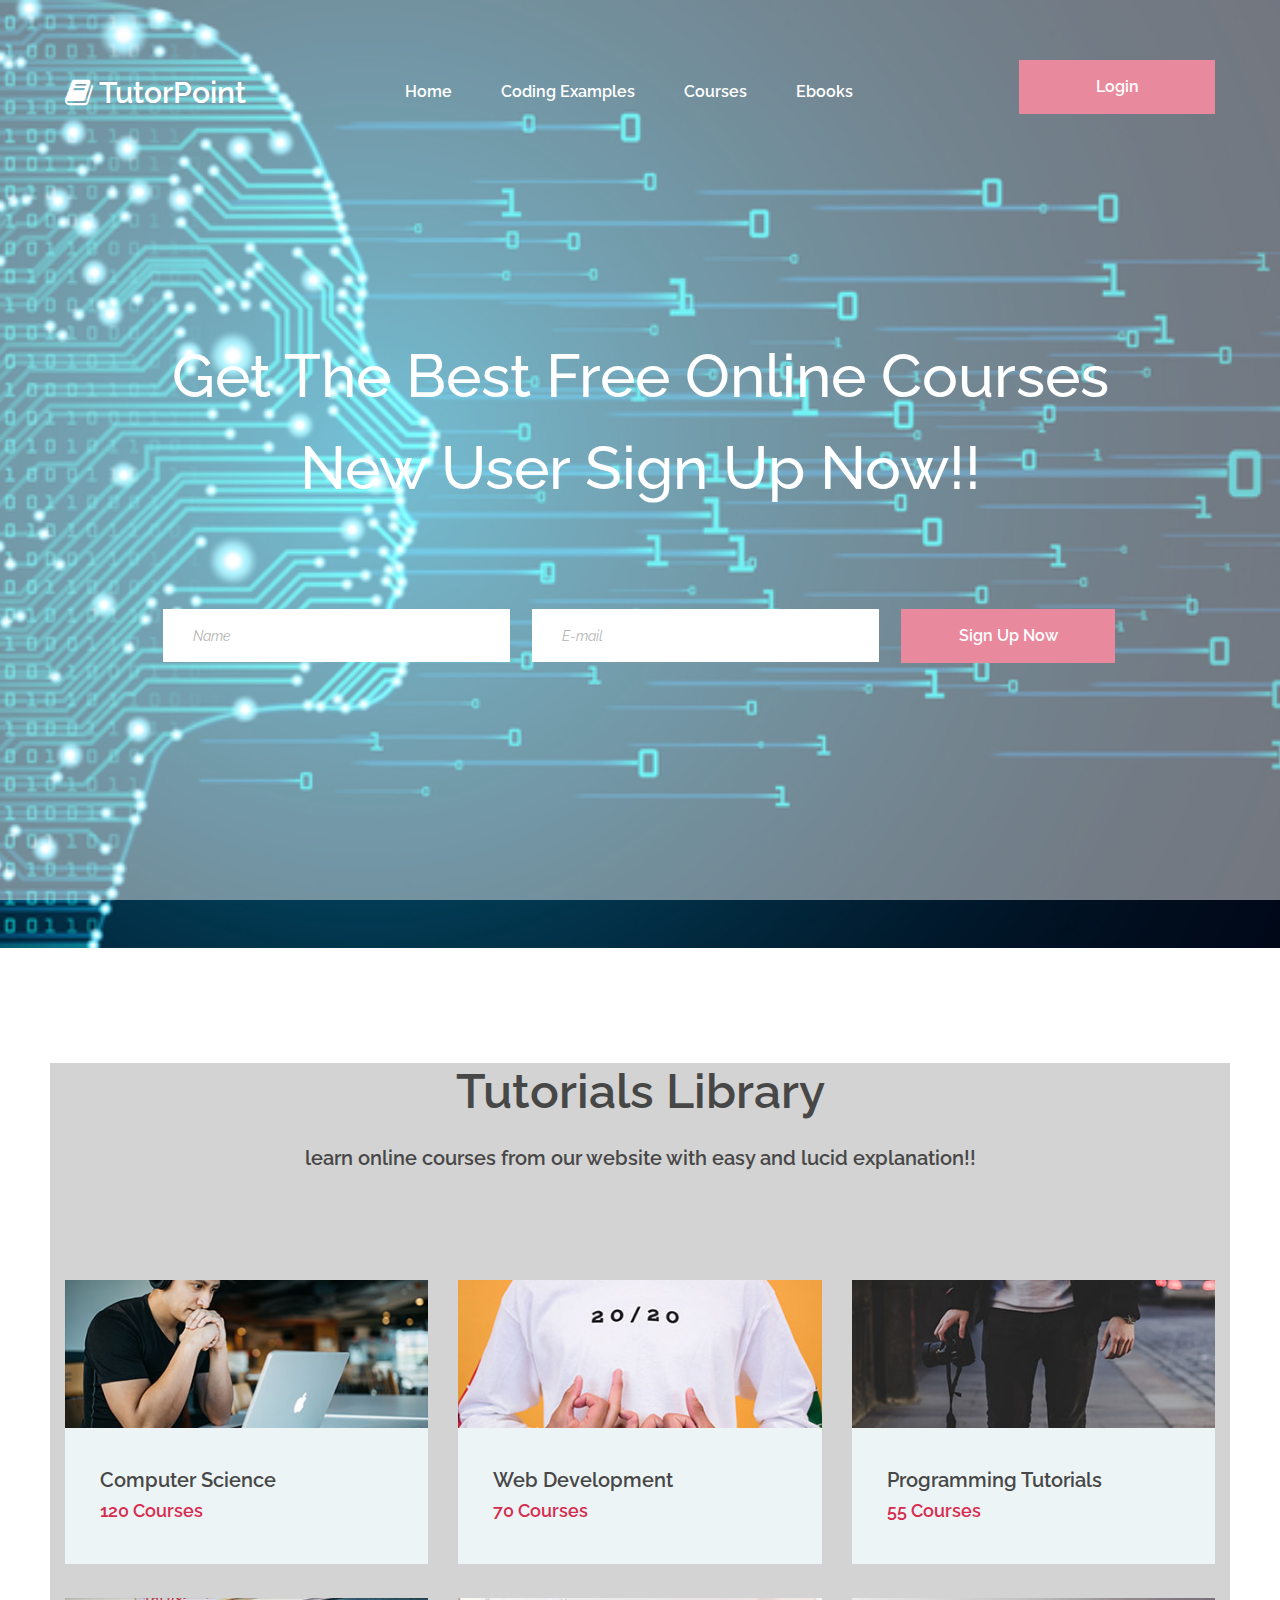
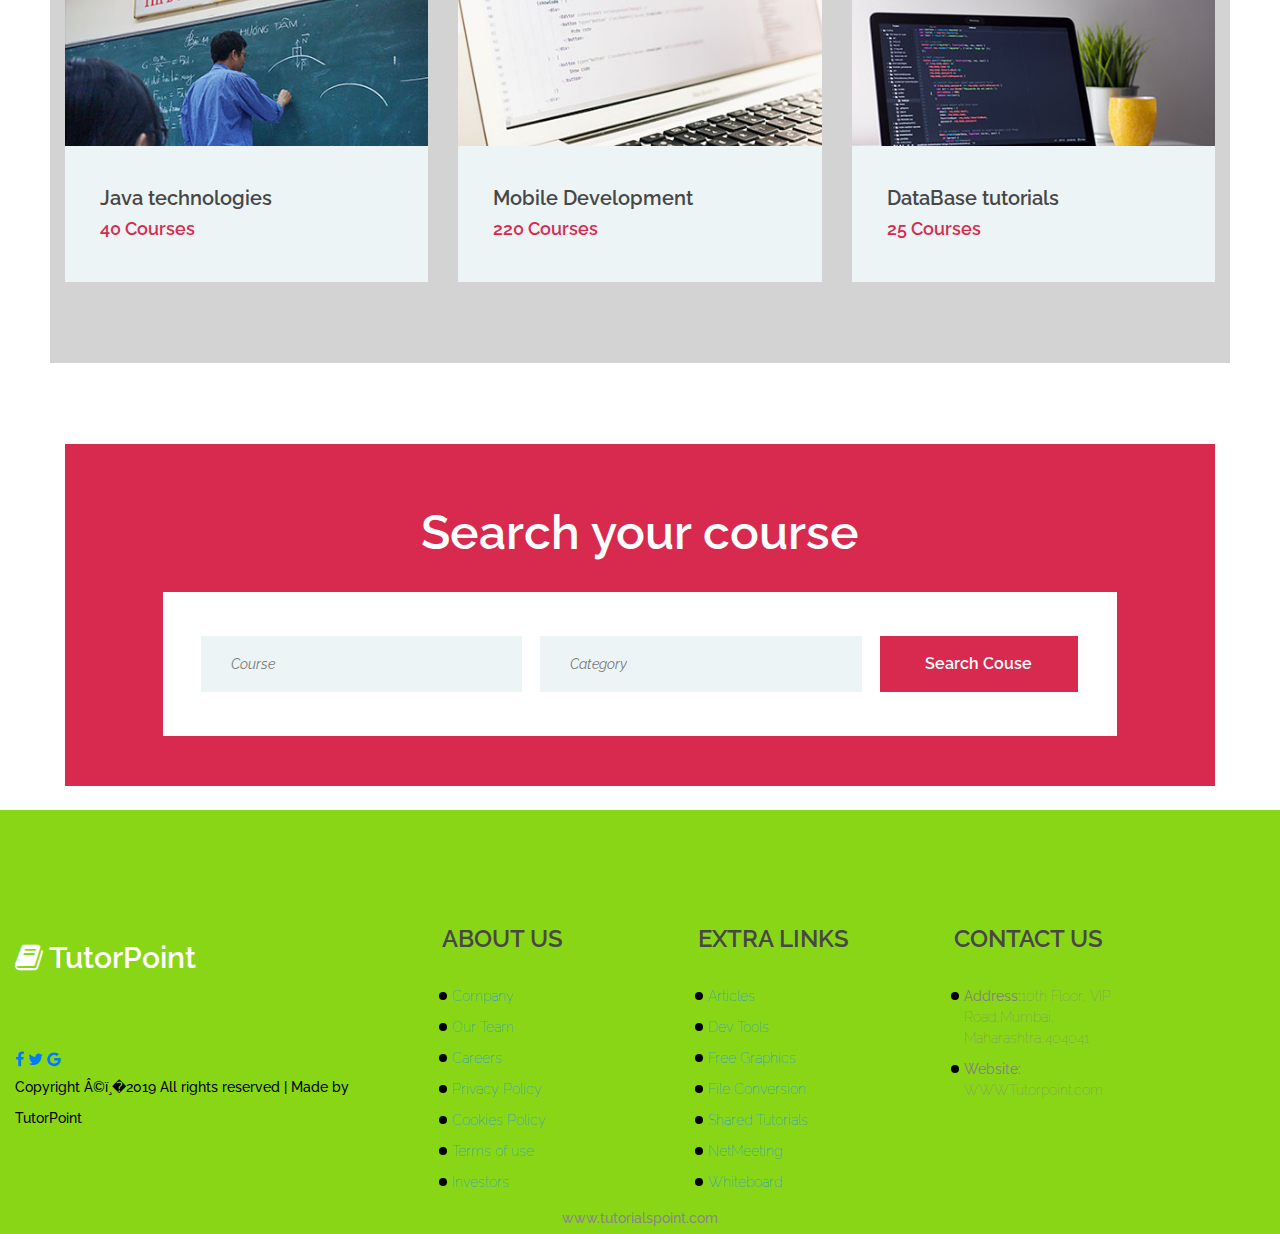
<file: index.html>
<!DOCTYPE html>
<html lang="en">
<head>
	<title>TutorPoint</title>
	<meta charset="UTF-8">
	<meta name="description" content="WebUni Education Template">
	<meta name="keywords" content="webuni, education, creative, html">
	<meta name="viewport" content="width=device-width, initial-scale=1.0">
	<!-- Favicon -->   
	<link href="img/favicon.ico" rel="shortcut icon"/>

	<!-- Google Fonts -->
	<link href="https://fonts.googleapis.com/css?family=Raleway:400,400i,500,500i,600,600i,700,700i,800,800i" rel="stylesheet">

	<!-- Stylesheets -->
	<link rel="stylesheet" href="css/bootstrap.min.css"/>
	<link rel="stylesheet" href="css/font-awesome.min.css"/>
	<link rel="stylesheet" href="css/owl.carousel.css"/>
	<link rel="stylesheet" href="css/style.css"/>


	<!--[if lt IE 9]>
	  <script src="https://oss.maxcdn.com/html5shiv/3.7.2/html5shiv.min.js"></script>
	  <script src="https://oss.maxcdn.com/respond/1.4.2/respond.min.js"></script>
	<![endif]-->

</head>

<style>
  #lib_bg{
      background-color:lightgrey;
      height: 900px;
      position: center;
      top: 0;
      left: 0;
      width: 100%;
    }
</style>
<body>
	<!-- Page Preloder -->
	<div id="preloder">
		<div class="loader"></div>
	</div>

	<!-- Header section -->
	<header class="header-section">
		<div class="container">
			<div class="row">
				<div class="col-lg-3 col-md-3">
					<div class="site-logo">
					    <h3 style="color:white;margin-top:15px;"><i class="fa fa-book" aria-hidden="true"></i> TutorPoint</h3>
					</div>
					<div class="nav-switch">
						<i class="fa fa-bars"></i>
					</div>
				</div>
				<div class="col-lg-9 col-md-9">
					<a href="" class="site-btn header-btn">Login</a>
					<nav class="main-menu">
						<ul>
							<li><a href="index.html">Home</a></li>
							<li><a href="coding_examples.html">Coding Examples</a></li>
							<li><a href="courses.html">Courses</a></li>
							<li><a href="ebooks.html">Ebooks</a></li>
							
						</ul>
					</nav>
				</div>
			</div>
		</div>
	</header>
	<!-- Header section end -->


	<!-- Hero section -->
	<section class="hero-section set-bg" data-setbg="img/home_bg1.jpg">
		<div class="container">
			<div class="hero-text text-white">
				<h2>Get The Best Free Online Courses</h2>
				<h2>New User Sign Up Now!!</h2>
			</div>
			<div class="row">
				<div class="col-lg-10 offset-lg-1">
					<form class="intro-newslatter">
						<input type="text" placeholder="Name">
						<input type="text" class="last-s" placeholder="E-mail">
						<button class="site-btn">Sign Up Now</button>
					</form>
				</div>
			</div>
		</div>
	</section>
	<!-- Hero section end -->


	<!-- categories section -->
	<section class="categories-section spad">
		<div class="container" id="lib_bg">
			<div class="section-title">
				<h2>Tutorials Library</h2>
				<h5>learn online courses from our website with easy and lucid explanation!!</h5>
			</div>
			<div class="row">
				<!-- categorie -->
				<div class="col-lg-4 col-md-6">
					<div class="categorie-item">
						<div class="ci-thumb set-bg" data-setbg="img/categories/1.jpg"></div>
						<div class="ci-text">
							<h5>Computer Science</h5>
							<span>120 Courses</span>
						</div>
					</div>
				</div>
				<!-- categorie -->
				<div class="col-lg-4 col-md-6">
					<div class="categorie-item">
						<div class="ci-thumb set-bg" data-setbg="img/categories/2.jpg"></div>
						<div class="ci-text">
							<h5>Web Development</h5>
							<span>70 Courses</span>
						</div>
					</div>
				</div>
				<!-- categorie -->
				<div class="col-lg-4 col-md-6">
					<div class="categorie-item">
						<div class="ci-thumb set-bg" data-setbg="img/categories/3.jpg"></div>
						<div class="ci-text">
							<h5>Programming Tutorials</h5>
							<span>55 Courses</span>
						</div>
					</div>
				</div>
				<!-- categorie -->
				<div class="col-lg-4 col-md-6">
					<div class="categorie-item">
						<div class="ci-thumb set-bg" data-setbg="img/categories/4.jpg"></div>
						<div class="ci-text">
							<h5>Java technologies</h5>
							<span>40 Courses</span>
						</div>
					</div>
				</div>
				<!-- categorie -->
				<div class="col-lg-4 col-md-6">
					<div class="categorie-item">
						<div class="ci-thumb set-bg" data-setbg="img/categories/5.jpg"></div>
						<div class="ci-text">
							<h5>Mobile Development</h5>
							<span>220 Courses</span>
						</div>
					</div>
				</div>
				<!-- categorie -->
				<div class="col-lg-4 col-md-6">
					<div class="categorie-item">
						<div class="ci-thumb set-bg" data-setbg="img/categories/6.jpg"></div>
						<div class="ci-text">
							<h5>DataBase tutorials</h5>
							<span>25 Courses</span>
						</div>
					</div>
				</div>
			</div>
		</div>
	</section>
	<!-- categories section end -->


	<!-- search section -->
	<section class="search-section">
		<div class="container">
			<div class="search-warp">
				<div class="section-title text-white">
					<h2>Search your course</h2>
				</div>
				<div class="row">
					<div class="col-md-10 offset-md-1">
						<!-- search form -->
						<form class="course-search-form">
							<input type="text" placeholder="Course">
							<input type="text" class="last-m" placeholder="Category">
							<button class="site-btn">Search Couse</button>
						</form>
					</div>
				</div>
			</div>
		</div>
	</section>
	<!-- search section end -->
<br>
	<!-- footer section -->
	<footer class="footer-section spad pb-0" style="background-color:  #88d616 ; border:none">
		<div class="footer-top" >
			<div class="footer-warp" >
				<div class="row" >
				<div class="col-lg-3 col-md-3">
					<div class="site-logo">
					    <h3 style="color:white;margin-top:15px;"><i class="fa fa-book" aria-hidden="true"></i> TutorPoint</h3><br><br><br>
					    <ul>
              <a href="#" class="fa fa-facebook"></a>
				<a href="#" class="fa fa-twitter"></a>
				<a href="#" class="fa fa-google"></a>
            </ul>
					    <p style="width:500px; color:black">Copyright Â©ï¸�2019 All rights reserved | Made by<br> TutorPoint </p>
					</div>
				</div>
				<div class="col-lg-1 col-md-1">
					<div class="site-logo">
					</div>
				</div>
					<div class="widget-item">
						<h4>ABOUT US</h4>
						<ul  class="contact-list" >
							<li><a href="">Company</a></li>
							<li><a href="">Our Team</a></li>
							<li><a href="">Careers</a></li>
							<li><a href="">Privacy Policy</a></li>
							<li><a href="">Cookies Policy</a></li>
							<li><a href="">Terms of use</a></li>
							<li><a href="">Investors</a></li>
						</ul>
					</div>
					
					
					<div class="widget-item">
						<h4>EXTRA LINKS</h4>
						<ul  class="contact-list" >
							<li><a href="">Articles</a></li>
							<li><a href="">Dev Tools</a></li>
							<li><a href="">Free Graphics</a></li>
							<li><a href="">File Conversion</a></li>
							<li><a href="">Shared Tutorials</a></li>
							<li><a href="">NetMeeting</a></li>
							<li><a href="">Whiteboard</a></li>
						</ul>
					</div>
					<div class="widget-item">
						<h4>CONTACT US</h4>
						<ul class="contact-list" >
							<li style="color:grey"><b>Address:</b>10th Floor, VIP Road,Mumbai,<br> Maharashtra,404041</li>
							<li style="color:grey"><b>Website:</b><br>WWW.Tutorpoint.com</li>
						</ul>
					</div>
					
				</div>
				<p style="text-align: center">www.tutorialspoint.com</p>
			</div>
		</div>
		
	</footer> 
	<!-- footer section end -->


	<!--====== Javascripts & Jquery ======-->
	<script src="js/jquery-3.2.1.min.js"></script>
	<script src="js/bootstrap.min.js"></script>
	<script src="js/mixitup.min.js"></script>
	<script src="js/circle-progress.min.js"></script>
	<script src="js/owl.carousel.min.js"></script>
	<script src="js/main.js"></script>
</html>
</file>
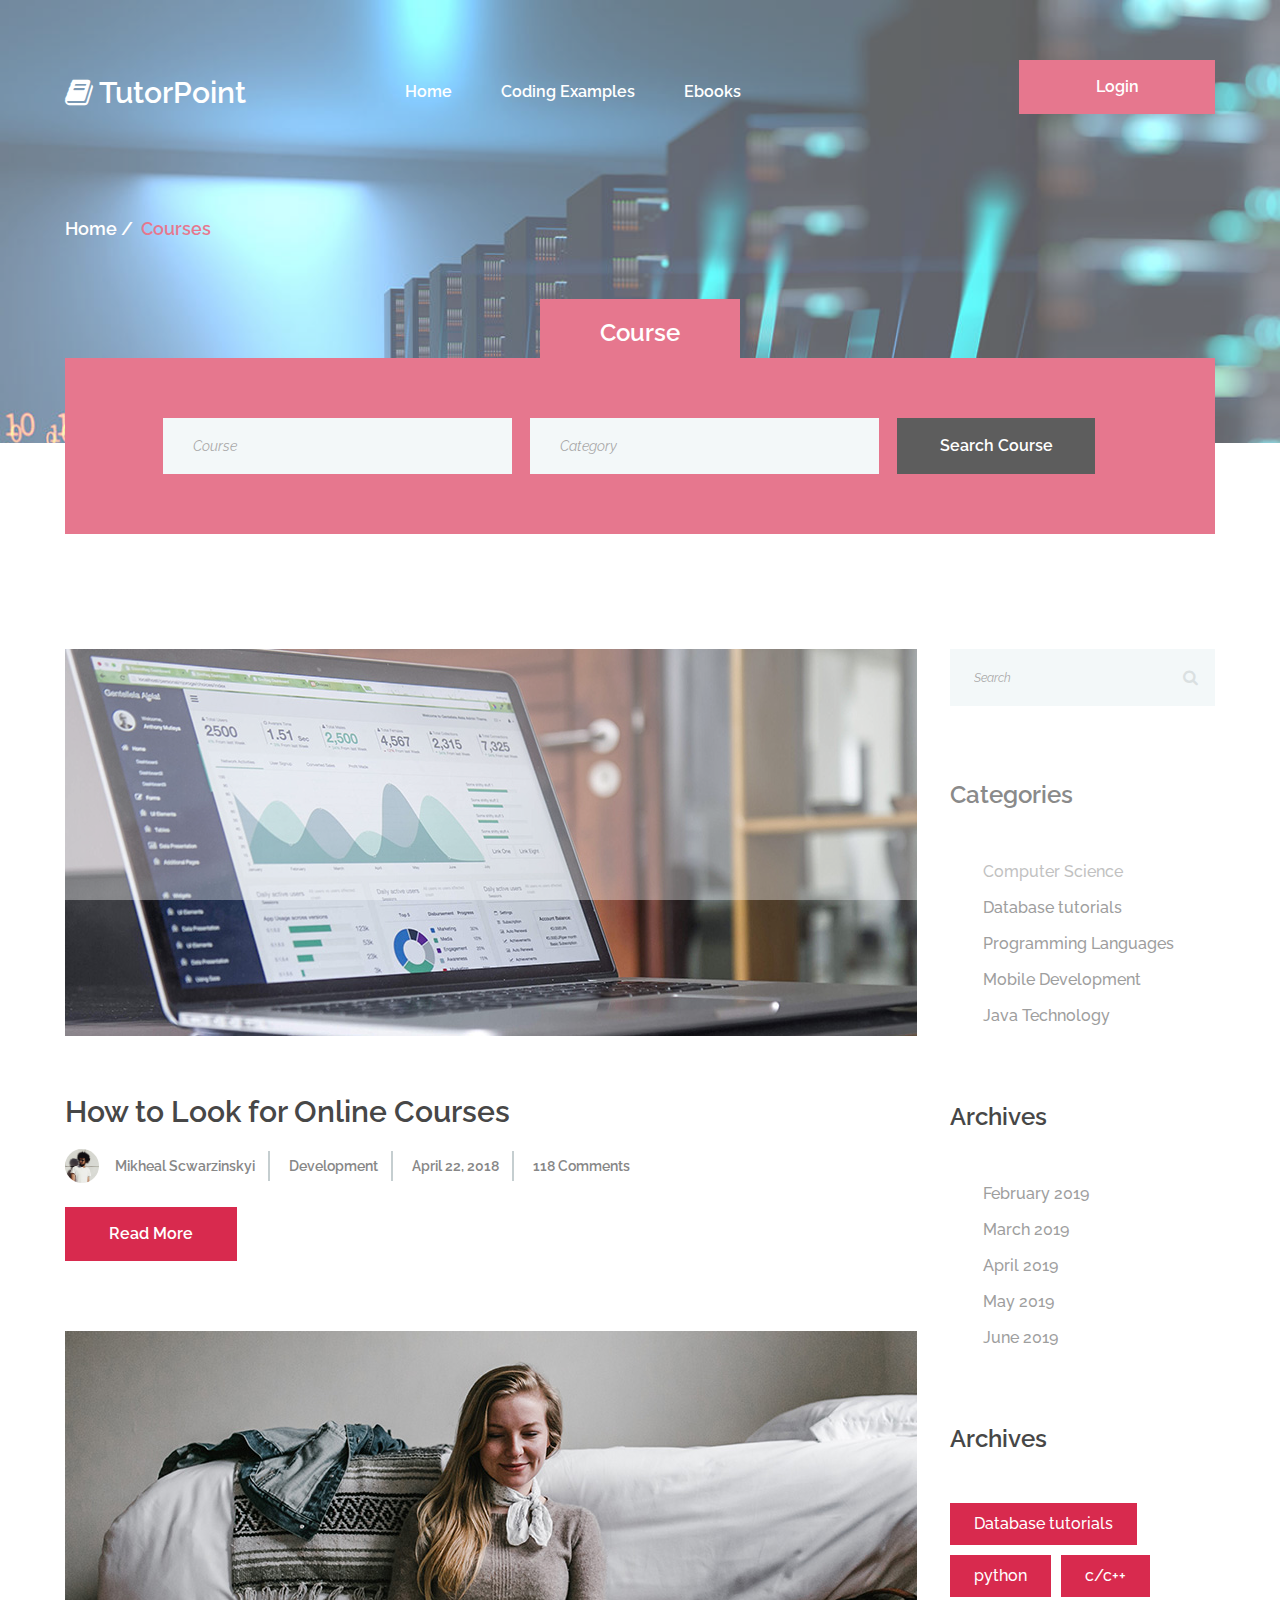
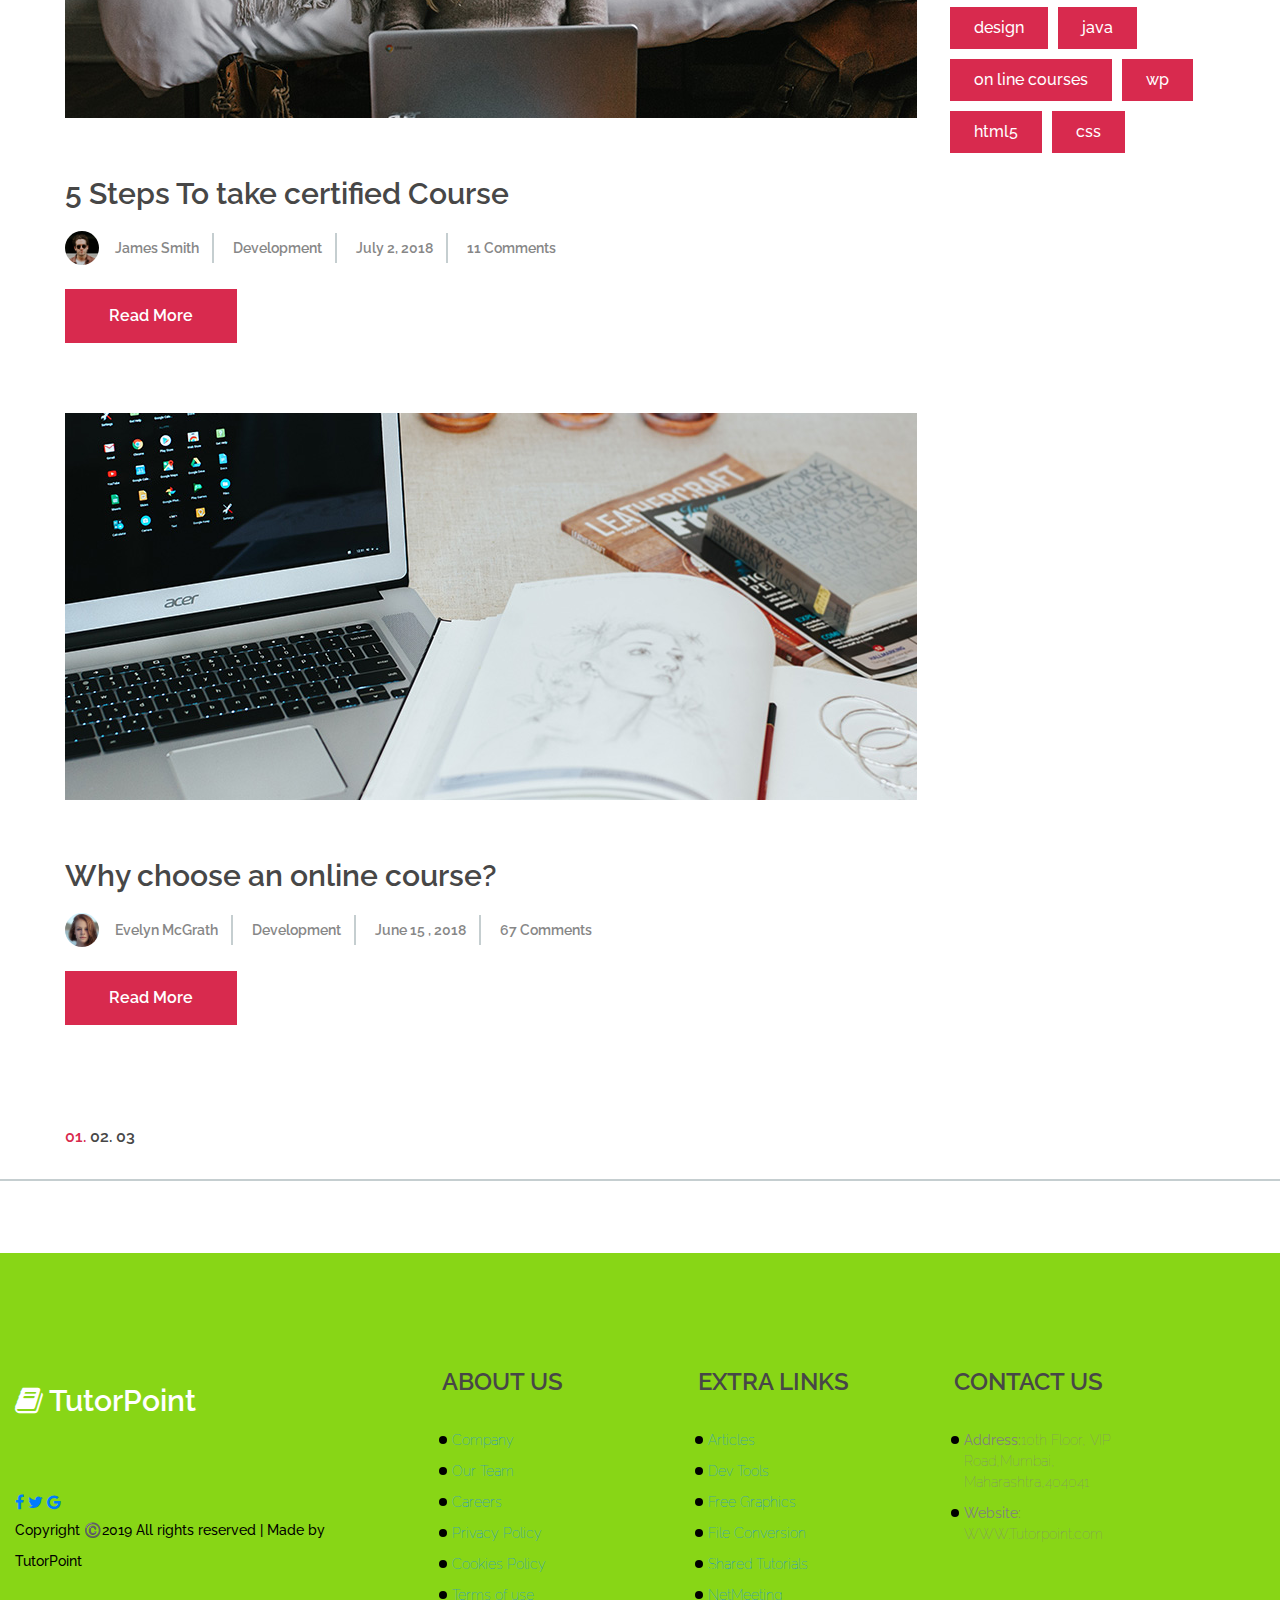
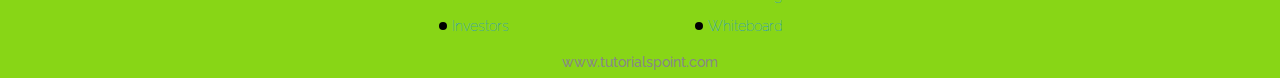
<file: courses.html>
<!DOCTYPE html>
<html lang="en">
<head>
	<title>TutorPoint</title>
	<meta charset="UTF-8">
	<meta name="description" content="WebUni Education Template">
	<meta name="keywords" content="webuni, education, creative, html">
	<meta name="viewport" content="width=device-width, initial-scale=1.0">
	<!-- Favicon -->   
	<link href="img/favicon.ico" rel="shortcut icon"/>

	<!-- Google Fonts -->
	<link href="https://fonts.googleapis.com/css?family=Raleway:400,400i,500,500i,600,600i,700,700i,800,800i" rel="stylesheet">

	<!-- Stylesheets -->
	<link rel="stylesheet" href="css/bootstrap.min.css"/>
	<link rel="stylesheet" href="css/font-awesome.min.css"/>
	<link rel="stylesheet" href="css/owl.carousel.css"/>
	<link rel="stylesheet" href="css/style.css"/>


	<!--[if lt IE 9]>
	  <script src="https://oss.maxcdn.com/html5shiv/3.7.2/html5shiv.min.js"></script>
	  <script src="https://oss.maxcdn.com/respond/1.4.2/respond.min.js"></script>
	<![endif]-->

</head>
<body>
	<!-- Page Preloder -->
	<div id="preloder">
		<div class="loader"></div>
	</div>


	<!-- Header section -->
	<header class="header-section">
		<div class="container">
			<div class="row">
				<div class="col-lg-3 col-md-3">
					<div class="site-logo">
					    <h3 style="color:white;margin-top:15px;"><i class="fa fa-book" aria-hidden="true"></i> TutorPoint</h3>
					</div>
					<div class="nav-switch">
						<i class="fa fa-bars"></i>
					</div>
				</div>
				<div class="col-lg-9 col-md-9">
					<a href="" class="site-btn header-btn">Login</a>
					<nav class="main-menu">
						<ul>
							<li><a href="index.html">Home</a></li>
							<li><a href="coding_examples.html">Coding Examples</a></li>
							<li><a href="ebooks.html">Ebooks</a></li>
							
						</ul>
					</nav>
				</div>
			</div>
		</div>
	</header>
	<!-- Header section end -->


	<!-- Page info -->
	<div class="page-info-section set-bg" data-setbg="img/home_bg.jpg">
		<div class="container">
			<div class="site-breadcrumb">
				<a href="#">Home</a>
				<span>Courses</span>
			</div>
		</div>
	</div>
	<!-- Page info end -->


	<!-- search section -->
	<section class="search-section ss-other-page">
		<div class="container">
			<div class="search-warp">
				<div class="section-title text-white">
					<h2><span>Course</span></h2>
				</div>
				<div class="row">
					<div class="col-lg-10 offset-lg-1">
						<!-- search form -->
						<form class="course-search-form">
							<input type="text" placeholder="Course">
							<input type="text" class="last-m" placeholder="Category">
							<button class="site-btn btn-dark">Search Course</button>
						</form>
					</div>
				</div>
			</div>
		</div>
	</section>
	<!-- search section end -->


	<!-- Page  -->
	<section class="blog-page spad pb-0">
		<div class="container">
			<div class="row">
				<div class="col-lg-9">
					<!-- blog post -->
					<div class="blog-post">
						<img src="img/blog/1.jpg" alt="">
						<h3>How to Look for Online Courses</h3>
						<div class="blog-metas">
							<div class="blog-meta author">
								<div class="post-author set-bg" data-setbg="img/authors/1.jpg"></div>
								<a href="#">Mikheal Scwarzinskyi</a>
							</div>
							<div class="blog-meta">
								<a href="#">Development</a>
							</div>
							<div class="blog-meta">
								<a href="#">April 22, 2018</a>
							</div>
							<div class="blog-meta">
								<a href="#">118 Comments</a>
							</div>
						</div>
						<a href="#" class="site-btn readmore">Read More</a>
					</div>
					<!-- blog post -->
					<div class="blog-post">
						<img src="img/blog/2.jpg" alt="">
						<h3>5 Steps To take certified Course</h3>
						<div class="blog-metas">
							<div class="blog-meta author">
								<div class="post-author set-bg" data-setbg="img/authors/2.jpg"></div>
								<a href="#">James Smith</a>
							</div>
							<div class="blog-meta">
								<a href="#">Development</a>
							</div>
							<div class="blog-meta">
								<a href="#">July 2, 2018</a>
							</div>
							<div class="blog-meta">
								<a href="#">11 Comments</a>
							</div>
						</div>
						<a href="#" class="site-btn readmore">Read More</a>
					</div>
					<!-- blog post -->
					<div class="blog-post">
						<img src="img/blog/3.jpg" alt="">
						<h3>Why choose an online course?</h3>
						<div class="blog-metas">
							<div class="blog-meta author">
								<div class="post-author set-bg" data-setbg="img/authors/3.jpg"></div>
								<a href="#">Evelyn McGrath</a>
							</div>
							<div class="blog-meta">
								<a href="#">Development</a>
							</div>
							<div class="blog-meta">
								<a href="#">June 15	, 2018</a>
							</div>
							<div class="blog-meta">
								<a href="#">67 Comments</a>
							</div>
						</div>
						<a href="#" class="site-btn readmore">Read More</a>
					</div>
					<div class="site-pagination">
						<span class="active">01.</span>
						<a href="#">02.</a>
						<a href="#">03</a>
					</div>
				</div>
				<div class="col-lg-3 col-md-5 col-sm-9 sidebar">
					<div class="sb-widget-item">
						<form class="search-widget">
							<input type="text" placeholder="Search">
							<button><i class="fa fa-search"></i></button>
						</form>
					</div>
					<div class="sb-widget-item">
						<h4 class="sb-w-title">Categories</h4>
						<ul>
							<li><a href="#">Computer Science</a></li>
							<li><a href="#">Database tutorials</a></li>
							<li><a href="#">Programming Languages</a></li>
							<li><a href="#">Mobile Development</a></li>
							<li><a href="#">Java Technology</a></li>
						</ul>
					</div>
					<div class="sb-widget-item">
						<h4 class="sb-w-title">Archives</h4>
						<ul>
							<li><a href="#">February 2019</a></li>
							<li><a href="#">March 2019</a></li>
							<li><a href="#">April 2019</a></li>
							<li><a href="#">May 2019</a></li>
							<li><a href="#">June 2019</a></li>
						</ul>
					</div>
					<div class="sb-widget-item">
						<h4 class="sb-w-title">Archives</h4>
						<div class="tags">
							<a href="#">Database tutorials</a>
							<a href="#">python</a>
							<a href="#">c/c++</a>
							<a href="#">design</a>
							<a href="#">java</a>
							<a href="#">on line courses</a>
							<a href="#">wp</a>
							<a href="#">html5</a>
							<a href="#">css</a>
						</div>
					</div>
					
					</div>
				</div>
			</div>
	</section>
	<!-- Page end -->


<br><br><br>
		<!-- footer section -->
	<footer class="footer-section spad pb-0" style="background-color:  #88d616 ; border:none">
		<div class="footer-top" >
			<div class="footer-warp" >
				<div class="row" >
				<div class="col-lg-3 col-md-3">
					<div class="site-logo">
					    <h3 style="color:white;margin-top:15px;"><i class="fa fa-book" aria-hidden="true"></i> TutorPoint</h3><br><br><br>
					    <ul>
              <a href="#" class="fa fa-facebook"></a>
				<a href="#" class="fa fa-twitter"></a>
				<a href="#" class="fa fa-google"></a>
            </ul>
					    <p style="width:500px; color:black">Copyright ©️2019 All rights reserved | Made by<br> TutorPoint </p>
					</div>
				</div>
				<div class="col-lg-1 col-md-1">
					<div class="site-logo">
					</div>
				</div>
					<div class="widget-item">
						<h4>ABOUT US</h4>
						<ul  class="contact-list" >
							<li><a href="">Company</a></li>
							<li><a href="">Our Team</a></li>
							<li><a href="">Careers</a></li>
							<li><a href="">Privacy Policy</a></li>
							<li><a href="">Cookies Policy</a></li>
							<li><a href="">Terms of use</a></li>
							<li><a href="">Investors</a></li>
						</ul>
					</div>
					
					
					<div class="widget-item">
						<h4>EXTRA LINKS</h4>
						<ul  class="contact-list" >
							<li><a href="">Articles</a></li>
							<li><a href="">Dev Tools</a></li>
							<li><a href="">Free Graphics</a></li>
							<li><a href="">File Conversion</a></li>
							<li><a href="">Shared Tutorials</a></li>
							<li><a href="">NetMeeting</a></li>
							<li><a href="">Whiteboard</a></li>
						</ul>
					</div>
					<div class="widget-item">
						<h4>CONTACT US</h4>
						<ul class="contact-list" >
							<li style="color:grey"><b>Address:</b>10th Floor, VIP Road,Mumbai,<br> Maharashtra,404041</li>
							<li style="color:grey"><b>Website:</b><br>WWW.Tutorpoint.com</li>
						</ul>
					</div>
					
				</div>
				<p style="text-align: center">www.tutorialspoint.com</p>
			</div>
		</div>
		
	</footer> 
	<!-- footer section end -->

	<!--====== Javascripts & Jquery ======-->
	<script src="js/jquery-3.2.1.min.js"></script>
	<script src="js/bootstrap.min.js"></script>
	<script src="js/mixitup.min.js"></script>
	<script src="js/circle-progress.min.js"></script>
	<script src="js/owl.carousel.min.js"></script>
	<script src="js/main.js"></script>
</body>
</html>
</file>
<file: css/style.css>
/* =================================
------------------------------------
  WebUni - Education Template
  Version: 1.0
 ------------------------------------ 
 ====================================*/

/*----------------------------------------*/
/* Template default CSS
/*----------------------------------------*/

html,
body {
	height: 100%;
	font-family: 'Raleway', sans-serif;
	-webkit-font-smoothing: antialiased;
	font-smoothing: antialiased;
}

h1,
h2,
h3,
h4,
h5,
h6 {
	margin: 0;
	font-weight: 600;
	color: #474747;
}

h1 {
	font-size: 70px;
}

h2 {
	font-size: 36px;
}

h3 {
	font-size: 30px;
}

h4 {
	font-size: 24px;
}

h5 {
	font-size: 20px;
}

h6 {
	font-size: 16px;
}

p {
	font-size: 14.1px;
	color: #878787;
	line-height: 2.2;
	font-weight: 500;
}

img {
	max-width: 100%;
}

input:focus,
select:focus,
button:focus,
textarea:focus {
	outline: none;
}

::-webkit-input-placeholder {
	font-style: italic;
}

::-ms-input-placeholder {
	font-style: italic;
}

:-ms-input-placeholder {
	font-style: italic;
}

::placeholder {
	font-style: italic;
}

a:hover {
	color: #d82a4e;
}

a:hover,
a:focus {
	text-decoration: none;
	outline: none;
}

ul,
ol {
	padding: 0;
	margin: 0;
}

/*---------------------
  Helper CSS
-----------------------*/

.section-title {
	text-align: center;
	padding: 0 110px;
	margin-bottom: 110px;
}

.section-title h2 {
	font-size: 48px;
	font-weight: 600;
	margin-bottom: 25px;
}

.section-title p {
	margin-bottom: 0;
	font-weight: 500;
}

.set-bg {
	background-repeat: no-repeat;
	background-size: cover;
	background-position: top center;
}

.spad {
	padding-top: 115px;
	padding-bottom: 115px;
}

.text-white h1,
.text-white h2,
.text-white h3,
.text-white h4,
.text-white h5,
.text-white h6,
.text-white p,
.text-white span,
.text-white li,
.text-white a {
	color: #fff;
}

.rating i {
	color: #fbb710;
}

.rating .is-fade {
	color: #e0e3e4;
}

/*---------------------
  Commom elements
-----------------------*/

/* buttons */

.site-btn {
	display: inline-block;
	min-width: 196px;
	text-align: center;
	border: none;
	padding: 15px 10px;
	font-weight: 600;
	font-size: 16px;
	position: relative;
	color: #fff;
	cursor: pointer;
	background: #d82a4e;
}

.site-btn:hover {
	color: #fff;
}

.site-btn.btn-dark {
	background: #000;
}

.site-btn.btn-fade {
	background: #e4edef;
	color: #1f1f1f;
}

/* Preloder */

#preloder {
	position: fixed;
	width: 100%;
	height: 100%;
	top: 0;
	left: 0;
	z-index: 999999;
	background: #fff;
}

.loader {
	width: 40px;
	height: 40px;
	position: absolute;
	top: 50%;
	left: 50%;
	margin-top: -13px;
	margin-left: -13px;
	border-radius: 60px;
	animation: loader 0.8s linear infinite;
	-webkit-animation: loader 0.8s linear infinite;
}

@keyframes loader {
	0% {
		-webkit-transform: rotate(0deg);
		transform: rotate(0deg);
		border: 4px solid #f44336;
		border-left-color: transparent;
	}
	50% {
		-webkit-transform: rotate(180deg);
		transform: rotate(180deg);
		border: 4px solid #673ab7;
		border-left-color: transparent;
	}
	100% {
		-webkit-transform: rotate(360deg);
		transform: rotate(360deg);
		border: 4px solid #f44336;
		border-left-color: transparent;
	}
}

@-webkit-keyframes loader {
	0% {
		-webkit-transform: rotate(0deg);
		border: 4px solid #f44336;
		border-left-color: transparent;
	}
	50% {
		-webkit-transform: rotate(180deg);
		border: 4px solid #673ab7;
		border-left-color: transparent;
	}
	100% {
		-webkit-transform: rotate(360deg);
		border: 4px solid #f44336;
		border-left-color: transparent;
	}
}

/*------------------
  Header section
---------------------*/

.header-section {
	position: absolute;
	width: 100%;
	top: 0;
	left: 0;
	padding-top: 60px;
}

.site-logo {
	display: inline-block;
}

.main-menu ul {
	list-style: none;
}

.main-menu ul li {
	display: inline;
}

.main-menu ul li a {
	display: inline-block;
	font-size: 16px;
	color: #fff;
	margin-left: 45px;
	font-weight: 600;
	padding: 20px 0 5px;
}

.main-menu ul li a:hover {
	color: #d82a4e;
}

.header-btn {
	float: right;
	margin-right: 0;
}

.nav-switch {
	display: none;
}

/*------------------
  Hero Section
---------------------*/

.hero-section {
	height: 948px;
}

.hero-text {
	text-align: center;
	padding-top: 340px;
	margin-bottom: 105px;
}

.hero-text h2 {
	font-size: 60px;
	font-weight: 500;
	margin-bottom: 20px;
}

.intro-newslatter input[type=text],
.intro-newslatter input[type=email] {
	height: 53px;
	width: 36.4%;
	padding: 0 30px;
	margin-right: 22px;
	float: left;
	border: none;
	font-size: 14px;
}

.intro-newslatter .site-btn {
	min-width: 214px;
}

/*------------------
  Categories section
---------------------*/

.categories-section .container {
	margin-bottom: -34px;
}

.categorie-item {
	margin-bottom: 34px;
	background: #edf4f6;
	-webkit-transition: all 0.4s;
	-o-transition: all 0.4s;
	transition: all 0.4s;
}

.categorie-item .ci-thumb {
	background-size: cover;
	height: 148px;
	-webkit-transition: all 0.2s;
	-o-transition: all 0.2s;
	transition: all 0.2s;
}

.categorie-item .ci-text {
	padding: 40px 35px;
}

.categorie-item .ci-text h5 {
	margin-bottom: 5px;
}

.categorie-item .ci-text span {
	font-size: 18px;
	font-weight: 600;
	color: #d82a4e;
}

.categorie-item:hover {
	background: #d82a4e;
}

.categorie-item:hover .ci-text h5,
.categorie-item:hover .ci-text p,
.categorie-item:hover .ci-text span {
	color: #fff;
}

/*------------------
  Search section
---------------------*/

.search-warp {
	background: #d82a4e;
	padding-top: 60px;
	padding-bottom: 50px;
}

.search-warp .section-title {
	margin-bottom: 30px;
}

.course-search-form {
	background: #fff;
	padding: 44px 38px;
}

.course-search-form input[type=text],
.course-search-form input[type=email] {
	height: 56px;
	width: 36.6%;
	padding: 0 30px;
	margin-right: 18px;
	float: left;
	border: none;
	font-size: 14px;
	background: #edf4f6;
}

.course-search-form input[type=text]:focus,
.course-search-form input[type=email]:focus {
	border-bottom: 2px solid #d82a4e;
}

.course-search-form .site-btn {
	min-width: 198px;
	padding: 16px 10px;
}

.search-section.ss-other-page {
	margin-top: -85px;
}

.search-section.ss-other-page .search-warp {
	position: relative;
	padding: 60px 0;
}

.search-section.ss-other-page .section-title {
	margin-bottom: 0;
}

.search-section.ss-other-page .section-title h2 {
	position: absolute;
	width: 100%;
	left: 0;
	bottom: 100%;
	font-size: 24px;
	margin-bottom: 0;
	text-align: center;
}

.search-section.ss-other-page .section-title h2 span {
	display: inline-block;
	background: #d82a4e;
	padding: 20px 60px 10px;
}

.search-section.ss-other-page .course-search-form {
	background-color: transparent;
	padding: 0;
}

.search-section.ss-other-page .course-search-form input[type=text]:focus,
.search-section.ss-other-page .course-search-form input[type=email]:focus {
	border-bottom: none;
}

/*------------------
  Course section
---------------------*/

.course-warp {
	max-width: 1559px;
	padding: 0 15px;
	margin: 0 auto -30px;
}

.course-item {
	margin-bottom: 30px;
}

.course-item .course-thumb {
	height: 270px;
}

.course-item .course-thumb .price {
	font-size: 14px;
	color: #fff;
	font-weight: 600;
	background: #d82a4e;
	display: inline-block;
	padding: 13px 19px;
	margin: 14px;
}

.course-item .course-info {
	background: #edf4f6;
}

.course-item .course-info .course-text {
	padding: 45px 33px 25px;
}

.course-item .course-info .course-text h5 {
	margin-bottom: 5px;
}

.course-item .course-info .course-text .students {
	font-size: 18px;
	font-weight: 600;
	color: #d82a4e;
}

.course-item .course-info .course-author {
	border-top: 1px solid #d4dee1;
	padding: 14px 33px;
	overflow: hidden;
}

.course-item .course-info .course-author .ca-pic {
	width: 44px;
	height: 44px;
	border-radius: 50%;
	float: left;
}

.course-item .course-info .course-author p {
	padding-left: 60px;
	margin-bottom: 0;
	padding-top: 7px;
	font-weight: 600;
}

.course-item .course-info .course-author p span {
	color: #d82a4e;
}

.course-item.featured-course {
	position: relative;
	margin-bottom: 97px;
}

.course-item.featured-course:last-child {
	margin-bottom: 30px;
}

.course-item.featured-course:nth-child(2n) .course-thumb {
	left: auto;
	right: 0;
}

.course-item.featured-course .course-thumb {
	position: absolute;
	width: 50%;
	height: 100%;
	left: 0;
	top: 0;
}

.course-item.featured-course .fet-note {
	display: inline-block;
	background: #d82a4e;
	color: #fff;
	font-size: 14px;
	font-weight: 500;
	padding: 4px 15px;
	margin-bottom: 20px;
}

.course-item.featured-course .course-info .course-text {
	padding: 70px 33px 25px;
}

.course-item.featured-course .course-info .course-text h5 {
	margin-bottom: 20px;
}

.course-item.featured-course .course-info .course-author {
	border-top: none;
	padding: 14px 33px 60px;
}

.course-filter {
	list-style: none;
	text-align: center;
	padding-top: 50px;
	margin-bottom: 60px;
}

.course-filter li {
	display: inline-block;
	font-size: 18px;
	font-weight: 600;
	color: #474747;
	padding: 12px 10px 5px;
	margin: 0 10px;
	border-bottom: 4px solid transparent;
	cursor: pointer;
	-webkit-transition: all 0.3s;
	-o-transition: all 0.3s;
	transition: all 0.3s;
}

.course-filter li.mixitup-control-active {
	color: #d82a4e;
	border-bottom: 4px solid #d82a4e;
}

/*------------------
  Signup section
---------------------*/

.signup-section {
	background: #d82a4e;
	position: relative;
}

.signup-section .section-title {
	padding: 0;
	margin-bottom: 55px;
}

.signup-section .signup-bg {
	position: absolute;
	width: 50%;
	height: 100%;
	right: 0;
	top: 0;
	z-index: 1;
}

.signup-warp {
	padding: 0 100px;
}

.signup-form,
.contact-form {
	background: #fff;
	padding: 60px;
}

.signup-form input[type=text],
.signup-form input[type=email],
.signup-form textarea,
.contact-form input[type=text],
.contact-form input[type=email],
.contact-form textarea {
	height: 57px;
	width: 100%;
	padding: 0 30px;
	margin-bottom: 27px;
	float: left;
	border: none;
	font-size: 14px;
	font-weight: 500;
	background: #edf4f6;
}

.signup-form input[type=text]:focus,
.signup-form input[type=email]:focus,
.signup-form textarea:focus,
.contact-form input[type=text]:focus,
.contact-form input[type=email]:focus,
.contact-form textarea:focus {
	border-bottom: 2px solid #d82a4e;
}

.signup-form input[type=file],
.contact-form input[type=file] {
	display: none;
}

.signup-form textarea,
.contact-form textarea {
	padding-top: 23px;
	padding-bottom: 15px;
	height: 225px;
}

.signup-form .file-up-btn,
.contact-form .file-up-btn {
	display: block;
	background: #3e3e3e;
	color: #fff;
	max-width: 175px;
	padding: 13px 5px;
	font-size: 14px;
	font-weight: 600;
	margin-bottom: 23px;
	clear: both;
	text-align: center;
	overflow: hidden;
}

.signup-form .site-btn,
.contact-form .site-btn {
	padding: 17px 10px;
}

.featured-courses {
	padding-top: 67px;
}

/*------------------
  Footer section
---------------------*/

.footer-section {
	border-top: 3px solid #d82a4e;
}

.footer-warp {
	max-width: 1559px;
	padding: 0 15px;
	margin: 0 auto;
}

.widget-item {
	width: 20%;
	padding: 0 15px;
}

.widget-item h4 {
	margin-bottom: 3px;
	}

.widget-item ul {
	list-style: none;
	padding-top: 30px;
}

.widget-item ul li {
	margin-bottom: 10px;
	font-size: 14px;
	font-weight: 50;
	color:    #107bb5   ;
}

.widget-item ul li:last-child {
	margin-bottom: 0;
}

.widget-item ul a {
	color:  	 ;
}

.widget-item ul.contact-list li {
	margin-bottom: 10px;
	position: relative;
	padding-left: 10px;
}

.widget-item ul.contact-list li:last-child {
	margin-bottom: 10px;
}

.widget-item ul.contact-list li:after {
	position: absolute;
	content: "";
	width: 8px;
	height: 8px;
	left: -3px;
	top: 6px;
	border-radius: 50%;
	background: black;
}

.footer-newslatter {
	padding-right: 38px;
}

.footer-newslatter input[type=email] {
	height: 57px;
	width: 100%;
	padding: 0 30px;
	margin-bottom: 27px;
	float: left;
	border: none;
	font-size: 14px;
	background: #edf4f6;
}

.footer-newslatter .site-btn {
	min-width: 143px;
	margin-bottom: 20px;
}

.footer-newslatter p {
	margin-bottom: 0;
	font-weight: 500;
	font-style: italic;
}

.footer-bottom {
	overflow: hidden;
	background: #edf4f6;
	padding: 20px 0;
	margin-top: 50px;
}

.footer-menu {
	list-style: none;
	float: right;
}

.footer-menu li {
	display: inline;
}

.footer-menu li:last-child a {
	padding-right: 0;
	margin-right: 0;
}

.footer-menu li:last-child a:after {
	display: none;
}

.footer-menu li a {
	display: inline-block;
	font-size: 14px;
	font-weight: 600;
	color: #474747;
	padding-right: 10px;
	margin-right: 10px;
	position: relative;
}

.footer-menu li a:after {
	position: absolute;
	content: "|";
	right: 0;
	top: 0;
}

.copyright {
	padding-top: 3px;
	float: left;
	font-size: 14px;
	font-weight: 600;
	color: #474747;
}

/*------------------
    Other Pages
---------------------
=======================*/

.page-info-section {
	height: 443px;
}

.site-breadcrumb {
	padding-top: 215px;
}

.site-breadcrumb a,
.site-breadcrumb span {
	display: inline-block;
	margin-right: 10px;
	padding-right: 10px;
	font-weight: 600;
	font-size: 18px;
}

.site-breadcrumb a {
	color: #fff;
	position: relative;
}

.site-breadcrumb a:after {
	position: absolute;
	content: "/";
	right: -6px;
	top: 0;
	color: #fff;
}

.site-breadcrumb span {
	color: #d82a4e;
}

/*------------------
  Single course
---------------------*/

.course-meta-area {
	background: #edf4f6;
	padding: 35px 0;
}

.course-meta-area .course-note {
	display: inline-block;
	background: #d82a4e;
	color: #fff;
	font-size: 14px;
	font-weight: 500;
	padding: 4px 15px;
	margin-bottom: 20px;
}

.course-metas {
	padding-top: 50px;
	margin-bottom: 45px;
	display: table;
}

.course-meta {
	display: table-cell;
	height: 100%;
	border-right: 2px solid #c5ced0;
	padding: 5px 50px;
}

.course-meta:nth-child(1) {
	padding-left: 0;
}

.course-meta:nth-child(4) {
	padding-right: 0;
	border-right: none;
}

.course-meta p {
	margin-bottom: 0;
}

.course-meta .course-author .ca-pic {
	width: 44px;
	height: 44px;
	border-radius: 50%;
	float: left;
}

.course-meta .course-author h6 {
	padding-left: 60px;
}

.course-meta .course-author p {
	padding-left: 60px;
	margin-bottom: 0;
	padding-top: 4px;
	font-weight: 600;
}

.course-meta .course-author p span {
	color: #d82a4e;
}

.course-meta .cm-info h6 {
	margin-bottom: 3px;
}

.course-meta .cm-info p {
	font-weight: 600;
}

.course-meta .rating {
	padding-left: 15px;
	font-size: 12px;
}

.course-meta-area .site-btn {
	min-width: auto;
	font-size: 14px;
}

.course-meta-area .price-btn {
	padding: 20px 30px;
	background: #474747;
	margin-right: 10px;
}

.course-meta-area .buy-btn {
	padding: 20px 40px;
}

.course-preview {
	padding-top: 37px;
	margin-bottom: 55px;
}

.course-list .cl-item {
	margin-bottom: 55px;
}

.course-list .cl-item h4 {
	margin-bottom: 46px;
}

.course-list .cl-item p {
	margin-bottom: 0;
}

.realated-courses {
	background: #edf4f6;
}

.realated-courses .rc-title {
	font-size: 34px;
	margin-bottom: 85px;
}

.realated-courses .course-item .course-info {
	background: #fff;
}

.realated-courses .owl-next {
	position: absolute;
	right: -80px;
	top: 50%;
	margin-top: -27px;
	width: 54px;
	height: 54px;
	border-radius: 50%;
	text-align: center;
	color: #fff;
	font-size: 22px;
	padding-top: 10px;
	background: #d82a4e;
}

/*------------------
  Blog Page
---------------------*/

.blog-page {
	border-bottom: 2px solid #c5ced0;
}

.blog-post {
	margin-bottom: 70px;
}

.blog-post h3 {
	padding-top: 58px;
	margin-bottom: 15px;
}

.blog-post p {
	font-weight: 500;
	font-size: 14px;
	margin-bottom: 25px;
}

.blog-post .blog-metas {
	margin-bottom: 15px;
}

.blog-post .blog-metas .blog-meta {
	display: inline-block;
	padding: 9px 15px;
	position: relative;
	margin-bottom: 5px;
}

.blog-post .blog-metas .blog-meta:last-child:after {
	display: none;
}

.blog-post .blog-metas .blog-meta:after {
	position: absolute;
	content: "";
	width: 2px;
	height: 30px;
	right: 0;
	top: calc(50% - 15px);
	background: #c5ced0;
}

.blog-post .blog-metas .blog-meta.author {
	position: relative;
	padding-left: 50px;
}

.blog-post .blog-metas .blog-meta.author .post-author {
	position: absolute;
	width: 34px;
	height: 34px;
	left: 0;
	top: calc(50% - 17px);
	border-radius: 50%;
	float: left;
	margin-right: 5px;
}

.blog-post .blog-metas .blog-meta a {
	font-size: 14px;
	font-weight: 600;
	color: #878787;
}

.blog-post .site-btn.readmore {
	min-width: 172px;
}

.sb-widget-item {
	margin-bottom: 75px;
}

.sb-widget-item .sb-w-title {
	margin-bottom: 50px;
}

.sb-widget-item .search-widget {
	position: relative;
}

.sb-widget-item .search-widget input {
	width: 100%;
	height: 57px;
	background: #edf4f6;
	font-size: 12px;
	padding: 5px 24px;
	padding-right: 55px;
	border: none;
}

.sb-widget-item .search-widget button {
	position: absolute;
	right: 0;
	top: 0;
	background-color: transparent;
	border: none;
	color: #c5ced0;
	height: 100%;
	width: 50px;
	cursor: pointer;
}

.sb-widget-item ul {
	list-style: none;
	padding-left: 33px;
}

.sb-widget-item ul li {
	display: block;
	margin-bottom: 12px;
}

.sb-widget-item ul li:last-child {
	margin-bottom: 0;
}

.sb-widget-item ul li a {
	color: #9e9e9e;
	display: inline-block;
	font-size: 16px;
	font-weight: 500;
}

.sb-widget-item ul li a:hover {
	color: #d82a4e;
}

.sb-widget-item .tags a {
	font-size: 16px;
	display: inline-block;
	padding: 9px 24px;
	color: #fff;
	background: #d82a4e;
	margin-bottom: 10px;
	margin-right: 6px;
	font-weight: 500;
}

.site-pagination {
	padding-top: 30px;
	padding-bottom: 30px;
}

.site-pagination a,
.site-pagination span {
	font-size: 16px;
	color: #474747;
	font-weight: 600;
}

.site-pagination span.active {
	color: #d82a4e;
}

/*------------------
  Contact Page
---------------------*/

.contact-form-warp {
	background: #d82a4e;
	padding: 45px 47px;
}

.contact-form-warp .section-title {
	padding: 0 15px;
	margin-bottom: 50px;
}

.contact-form-warp .contact-form {
	padding: 69px 40px 47px;
}

.contact-info-area {
	padding-top: 60px;
}

.contact-info-area .section-title {
	margin-bottom: 80px;
}

.contact-info-area .phone-number {
	margin-bottom: 100px;
}

.contact-info-area .phone-number span {
	font-size: 18px;
	font-weight: 700;
	color: #d82a4e;
	display: block;
	margin-bottom: 5px;
}

.contact-info-area .phone-number h2 {
	color: #646464;
	display: inline-block;
	position: relative;
	padding: 0 0 10px;
	padding-right: 12px;
}

.contact-info-area .phone-number h2:after {
	position: absolute;
	content: "";
	width: 100%;
	height: 3px;
	left: 0;
	bottom: 0;
	background: #d82a4e;
}

.contact-info-area .contact-list {
	list-style: none;
	padding-left: 50px;
}

.contact-info-area .contact-list li {
	margin-bottom: 27px;
	position: relative;
	padding-left: 10px;
	font-size: 14px;
	font-weight: 500;
	color: #878787;
}

.contact-info-area .contact-list li:last-child {
	margin-bottom: 0;
}

.contact-info-area .contact-list li:after {
	position: absolute;
	content: "";
	width: 8px;
	height: 8px;
	left: -5px;
	top: 6px;
	border-radius: 50%;
	background: #d82a4e;
}

.contact-info-area .social-links {
	padding-top: 60px;
	padding-left: 50px;
}

.contact-info-area .social-links a {
	font-size: 14px;
	color: #707070;
	margin-right: 30px;
}

.contact-info-area .social-links a:last-child {
	margin-right: 0;
}

#map-canvas {
	height: 484px;
	margin-top: 58px;
	background: #ddd;
}

/*------------------
  Elements Page
---------------------*/

.element {
	margin-bottom: 110px;
}

.element .e-title {
	font-size: 48px;
	color: #474747;
	margin-bottom: 110px;
}

/* Accordion */

.accordion-area .panel {
	margin-bottom: 18px;
}

.accordion-area .panel-link:after {
	content: "+";
	position: absolute;
	font-size: 18px;
	font-weight: 700;
	right: 25px;
	top: 50%;
	color: #000;
	line-height: 16px;
	margin-top: -8px;
	margin-left: -4px;
}

.accordion-area .panel-header .panel-link.active {
	background: #d82a4e;
	color: #fff;
}

.accordion-area .panel-header .panel-link.collapsed {
	background: #f8fafc;
	color: #1d1d1d;
}

.accordion-area .panel-header .panel-link.collapsed:after {
	content: "+";
	color: #1d1d1d;
}

.accordion-area .panel-link.active:after {
	content: "-";
	margin-top: -10px;
	color: #fff;
}

.accordion-area .panel-link {
	text-align: left;
	background-color: transparent;
	border: none;
	position: relative;
	width: 100%;
	padding: 15px 40px;
	padding-left: 30px;
	font-size: 16px;
	font-weight: 600;
	background: #e4edef;
	color: #1f1f1f;
}

.accordion-area .panel-body p {
	margin-bottom: 0;
	padding-top: 35px;
}

.accordion-area .panel-body {
	padding: 0 5px;
}

/* tab */

.tab-element .nav-tabs {
	border-bottom: none;
}

.tab-element .nav-tabs .nav-link {
	border-radius: 0;
	font-size: 16px;
	font-weight: 600;
	color: #1f1f1f;
	border: none;
	padding: 17px 23px;
	margin-right: 8px;
	background: #e4edef;
	margin-bottom: 10px;
}

.tab-element .nav-tabs .nav-item:last-child .nav-link {
	margin-right: 0;
}

.tab-element .nav-tabs .nav-link.active {
	background: #d82a4e;
	color: #fff;
}

.tab-element .nav-tabs .nav-link:focus,
.tab-element .nav-tabs .nav-link:hover {
	border: none;
}

.tab-element .tab-pane p {
	padding-top: 35px;
}

/* Circle progress */

.circle-progress {
	text-align: center;
	display: block;
	position: relative;
	margin-bottom: 30px;
}

.circle-progress canvas {
	-webkit-transform: rotate(90deg);
	-ms-transform: rotate(90deg);
	transform: rotate(90deg);
}

.circle-progress .progress-info {
	position: absolute;
	width: 100%;
	top: 50%;
	margin-top: -45px;
}

.circle-progress .progress-info h2 {
	font-weight: 700;
	margin-bottom: 5px;
}

.circle-progress .progress-info p {
	font-size: 14px;
	margin-bottom: 0;
}

.fact-item h2 {
	font-size: 60px;
	color: #d82a4e;
}

.icon-box h5 {
	margin-bottom: 20px;
}

.icon-box h5 span {
	font-size: 60px;
	color: #d82a4e;
	margin-right: 15px;
}

/*------------------
  Responsive
---------------------*/

@media (min-width: 1200px) {
	.container {
		max-width: 1180px;
	}
}

@media (max-width: 1705px) {
	.realated-courses .owl-next {
		position: relative;
		margin: 0 auto;
		left: 0;
	}
}

/* Medium screen : 992px. */

@media only screen and (min-width: 992px) and (max-width: 1199px) {
	.main-menu ul li a {
		margin-left: 38px;
	}
	.header-btn {
		min-width: 160px;
	}
	.hero-text h2 {
		font-size: 55px;
	}
	.intro-newslatter .site-btn {
		min-width: 160px;
	}
	.course-search-form input[type=text],
	.course-search-form input[type=email] {
		width: 34.6%;
	}
	.course-search-form .site-btn {
		min-width: 173px;
	}
	.course-item .course-thumb {
		height: 220px;
	}
	.course-item .course-info .course-text {
		padding: 45px 15px 25px;
	}
	.course-item .course-info .course-author {
		padding: 14px 15px;
	}
	.signup-warp {
		padding: 0 35px;
	}
	.course-meta {
		padding: 5px 20px;
	}
}

/* Tablet :768px. */

@media only screen and (min-width: 768px) and (max-width: 991px) {
	.section-title {
		padding: 0;
	}
	.main-menu ul li a {
		margin-left: 20px;
	}
	.header-btn {
		min-width: 90px;
	}
	.hero-text h2 {
		font-size: 43px;
	}
	.intro-newslatter input[type=text],
	.intro-newslatter input[type=email] {
		width: 33%;
	}
	.intro-newslatter .site-btn {
		min-width: 190px;
	}
	.signup-section .signup-bg {
		display: none;
	}
	.course-search-form {
		text-align: center;
	}
	.course-search-form input[type=text],
	.course-search-form input[type=email] {
		width: 48.1%;
		margin-bottom: 20px;
	}
	.course-search-form input[type=text].last-m,
	.course-search-form input[type=email].last-m {
		margin-right: 0;
	}
	.search-section.ss-other-page .search-warp {
		padding: 60px 30px 30px;
	}
	.search-section.ss-other-page .course-search-form input[type=text],
	.search-section.ss-other-page .course-search-form input[type=email] {
		width: 48.5%;
	}
	.course-item .course-thumb {
		height: 215px;
	}
	.widget-item {
		width: 33.3333%;
		margin-bottom: 50px;
	}
	.course-item.featured-course .course-thumb {
		position: relative;
		width: 100%;
		height: 350px;
	}
	.course-meta-area {
		padding: 35px 20px;
	}
	.course-meta {
		display: inline-block;
		padding: 5px 30px;
		width: calc(50% - 3px);
		margin-bottom: 15px;
	}
	.course-meta:nth-child(2) {
		border-right: none;
	}
}

/* Large Mobile :480px. */

@media only screen and (max-width: 767px) {
	.section-title {
		padding: 0;
	}
	.section-title h2 {
		font-size: 40px;
	}
	.header-btn {
		display: none;
	}
	.nav-switch {
		display: block;
		float: right;
		color: #333;
		font-size: 25px;
		width: 40px;
		height: 40px;
		background: #fff;
		text-align: center;
		padding-top: 2px;
		-webkit-box-shadow: 0 0 13px rgba(0, 0, 0, 0.25);
		box-shadow: 0 0 13px rgba(0, 0, 0, 0.25);
	}
	.main-menu {
		background: #fff;
		margin-top: 22px;
		position: absolute;
		width: 100%;
		left: 0;
		top: 100%;
		display: none;
		z-index: 999;
	}
	.main-menu ul li {
		display: block;
	}
	.main-menu ul li a {
		margin-left: 0;
		padding: 17px 25px;
		border-bottom: 1px solid #e8e8e8;
		display: block;
		color: #474747;
	}
	.hero-text {
		margin-bottom: 50px;
	}
	.hero-text h2 {
		font-size: 40px;
	}
	.intro-newslatter {
		text-align: center;
	}
	.intro-newslatter input[type=text],
	.intro-newslatter input[type=email] {
		margin-bottom: 20px;
		width: 47.6%;
	}
	.intro-newslatter input[type=text].last-s,
	.intro-newslatter input[type=email].last-s {
		margin-right: 0;
	}
	.search-warp {
		padding: 40px 30px 30px;
	}
	.course-search-form input[type=text],
	.course-search-form input[type=email] {
		width: 100%;
		margin-bottom: 20px;
		margin-right: 0;
	}
	.signup-warp {
		padding: 0 60px;
	}
	.signup-section .signup-bg {
		display: none;
	}
	.widget-item {
		width: 50%;
		margin-bottom: 50px;
	}
	.search-section.ss-other-page .search-warp {
		padding: 30px;
	}
	.search-section.ss-other-page .section-title h2 {
		background: #d82a4e;
	}
	.course-item.featured-course .course-thumb {
		position: relative;
		width: 100%;
		height: 350px;
	}
	.course-meta-area {
		padding: 35px 20px;
	}
	.course-meta {
		display: inline-block;
		padding: 5px 0;
		width: 100%;
		margin-bottom: 15px;
		border-right: none;
	}
}

/* Medium Mobile :480px. */

@media only screen and (max-width: 576px) {
	.hero-section {
		height: auto;
	}
	.intro-newslatter {
		padding-bottom: 100px;
	}
	.intro-newslatter input[type=text],
	.intro-newslatter input[type=email] {
		margin-bottom: 20px;
		width: 100%;
		margin-right: 0;
	}
	.course-search-form .site-btn {
		min-width: auto;
		padding: 16px 20px;
	}
	.signup-warp {
		padding: 0;
	}
	.signup-form,
	.contact-form {
		padding: 30px;
	}
	.course-filter li {
		font-size: 14px;
	}
	.widget-item {
		width: 100%;
		margin-bottom: 50px;
	}
	.course-meta-area .price-btn {
		margin-bottom: 20px;
	}
}

/* Small Mobile :320px. */

@media only screen and (max-width: 479px) {
	.section-title h2 {
		font-size: 30px;
	}
	.signup-form,
	.contact-form {
		padding: 20px;
	}
	.search-warp {
		padding: 40px 20px 30px;
	}
	.course-search-form {
		padding: 44px 20px;
	}
	.contact-form-warp {
		padding: 40px 15px;
	}
	.contact-form-warp .contact-form {
		padding: 50px 15px 40px;
	}
	.signup-form .site-btn,
	.contact-form .site-btn {
		min-width: auto;
		padding: 17px 20px;
	}
	.contact-info-area .phone-number {
		margin-bottom: 50px;
	}
	.contact-info-area .phone-number h2 {
		font-size: 24px;
	}
	.contact-info-area .contact-list {
		padding-left: 8px;
	}
	.contact-info-area .social-links {
		padding-left: 0;
	}
	.contact-info-area .social-links a {
		margin-right: 10px;
	}
}
</file>
